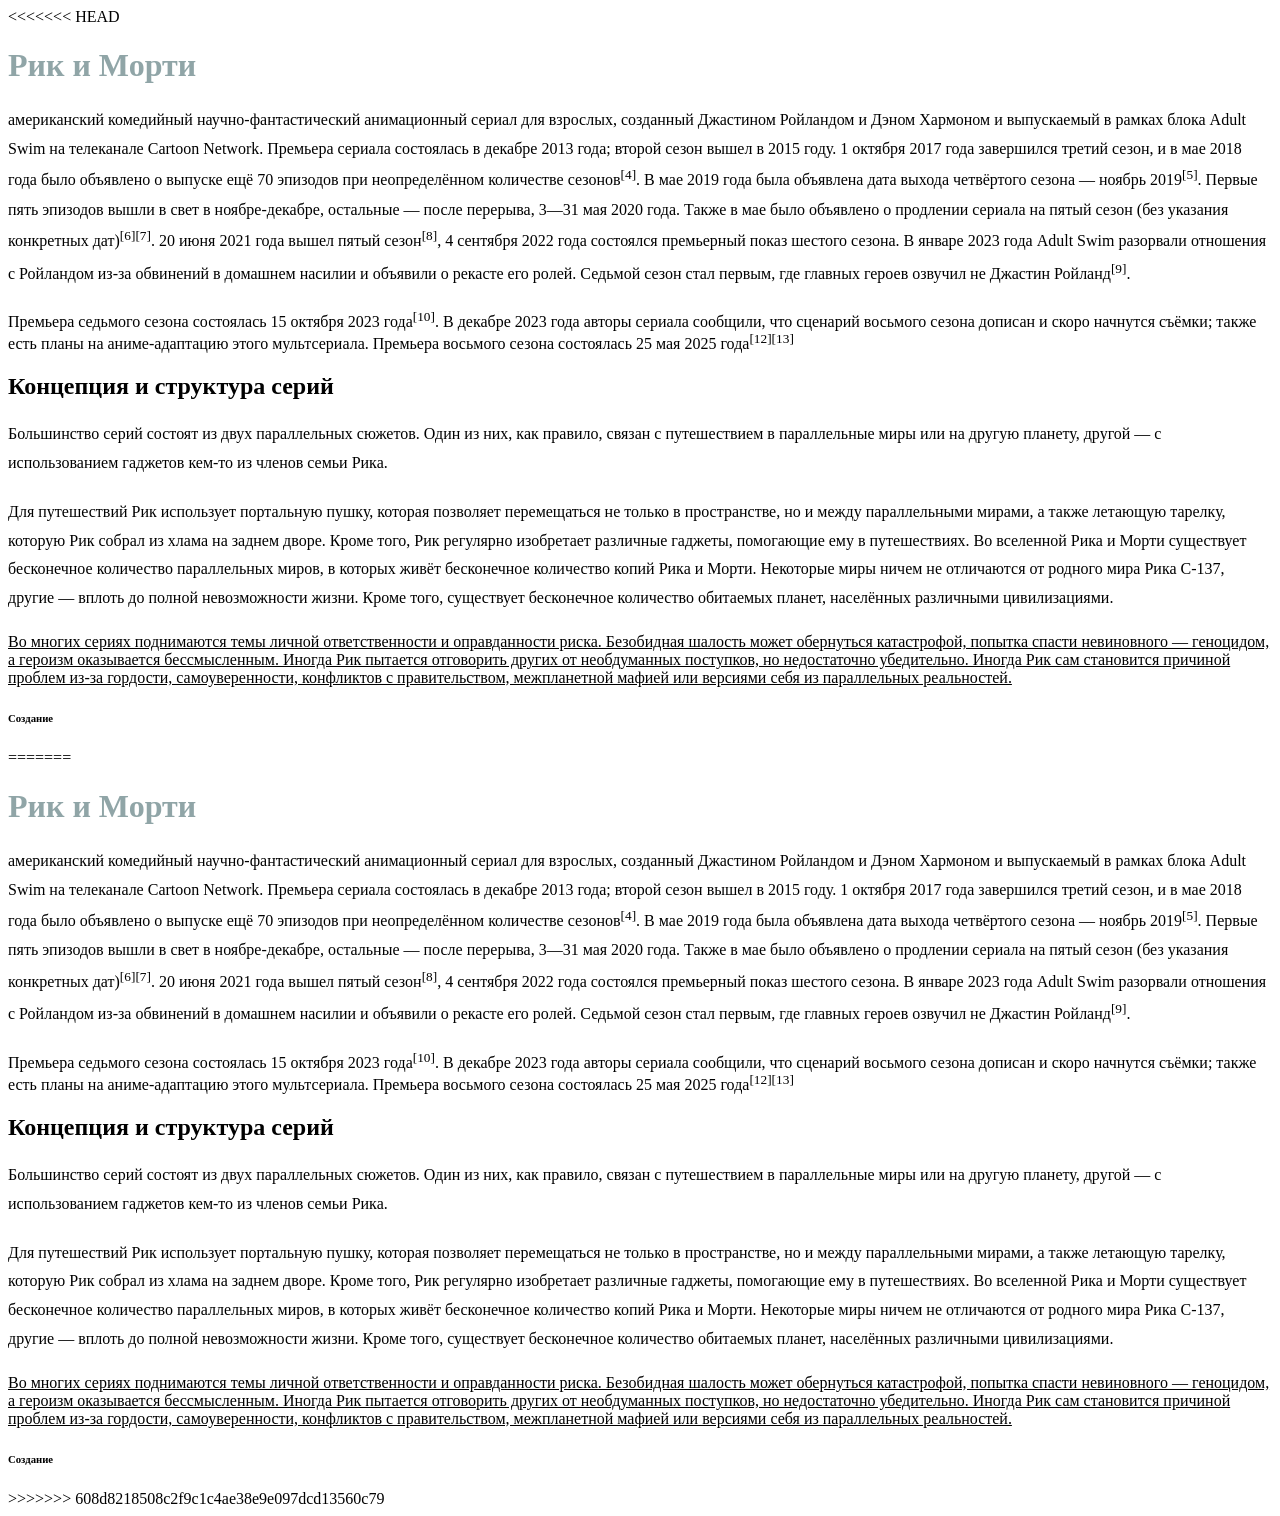
<file: 1.html>
<<<<<<< HEAD
<!DOCTYPE html>
<html lang="ru" dir="ltr">
    <head>
        <meta charset="utf-8">
        <title>Моя первая страница!</title>
        <link rel="stylesheet" href="2(ДЗ).css">
    </head>
    <body>
        <font face="Comic">
        <h1 style="color:rgba(27, 69, 75, 0.486);"> Рик и Морти</h1>
        <P>
        американский комедийный научно-фантастический анимационный сериал для взрослых, созданный Джастином Ройландом и Дэном Хармоном и выпускаемый в рамках блока Adult Swim на телеканале Cartoon Network. Премьера сериала состоялась в декабре 2013 года; второй сезон вышел в 2015 году. 1 октября 2017 года завершился третий сезон, и в мае 2018 года было объявлено о выпуске ещё 70 эпизодов при неопределённом количестве сезонов<SUP>[4]</SUP>. В мае 2019 года была объявлена дата выхода четвёртого сезона — ноябрь 2019<SUP>[5]</SUP>.
        Первые пять эпизодов вышли в свет в ноябре-декабре, остальные — после перерыва, 3—31 мая 2020 года. Также в мае было объявлено о продлении сериала на пятый сезон (без указания конкретных дат)<SUP>[6]</SUP><SUP>[7]</SUP>. 20 июня 2021 года вышел пятый сезон<SUP>[8]</SUP>, 4 сентября 2022 года состоялся премьерный показ шестого сезона. В январе 2023 года Adult Swim разорвали отношения с Ройландом из-за обвинений в домашнем насилии и объявили о рекасте его ролей. Седьмой сезон стал первым, где главных героев озвучил не Джастин Ройланд<SUP>[9]</SUP>.
        </P>
        Премьера седьмого сезона состоялась 15 октября 2023 года<SUP>[10]</SUP>. В декабре 2023 года авторы сериала сообщили, что сценарий восьмого сезона дописан и скоро начнутся съёмки;
        также есть планы на аниме-адаптацию этого мультсериала. Премьера восьмого сезона состоялась 25 мая 2025 года<SUP>[12]</SUP><SUP>[13]</SUP>
        <h2>Концепция и структура серий</h2>
        <P>Большинство серий состоят из двух параллельных сюжетов. Один из них, как правило, связан с путешествием в параллельные миры или на другую планету, другой — с использованием гаджетов кем-то из членов семьи Рика.</P>

        <P>Для путешествий Рик использует портальную пушку, которая позволяет перемещаться не только в пространстве, но и между параллельными мирами, а также летающую тарелку, которую Рик собрал из хлама на заднем дворе. Кроме того, Рик регулярно изобретает различные гаджеты, помогающие ему в путешествиях. Во вселенной Рика и Морти существует бесконечное количество параллельных миров, в которых живёт бесконечное количество копий Рика и Морти. Некоторые миры ничем не отличаются от родного мира Рика C-137, другие — вплоть до полной невозможности жизни. Кроме того, существует бесконечное количество обитаемых планет, населённых различными цивилизациями.</I></P>

        <u>Во многих сериях поднимаются темы личной ответственности и оправданности риска. Безобидная шалость может обернуться катастрофой, попытка спасти невиновного — геноцидом, а героизм оказывается бессмысленным. Иногда Рик пытается отговорить других от необдуманных поступков, но недостаточно убедительно. Иногда Рик сам становится причиной проблем из-за гордости, самоуверенности, конфликтов с правительством, межпланетной мафией или версиями себя из параллельных реальностей.</u>
        <h6>Создание</h6>
        </font>
    </body>
=======
<!DOCTYPE html>
<html lang="ru" dir="ltr">
    <head>
        <meta charset="utf-8">
        <title>Моя первая страница!</title>
        <link rel="stylesheet" href="2(ДЗ).css">
    </head>
    <body>
        <font face="Comic">
        <h1 style="color:rgba(27, 69, 75, 0.486);"> Рик и Морти</h1>
        <P>
        американский комедийный научно-фантастический анимационный сериал для взрослых, созданный Джастином Ройландом и Дэном Хармоном и выпускаемый в рамках блока Adult Swim на телеканале Cartoon Network. Премьера сериала состоялась в декабре 2013 года; второй сезон вышел в 2015 году. 1 октября 2017 года завершился третий сезон, и в мае 2018 года было объявлено о выпуске ещё 70 эпизодов при неопределённом количестве сезонов<SUP>[4]</SUP>. В мае 2019 года была объявлена дата выхода четвёртого сезона — ноябрь 2019<SUP>[5]</SUP>.
        Первые пять эпизодов вышли в свет в ноябре-декабре, остальные — после перерыва, 3—31 мая 2020 года. Также в мае было объявлено о продлении сериала на пятый сезон (без указания конкретных дат)<SUP>[6]</SUP><SUP>[7]</SUP>. 20 июня 2021 года вышел пятый сезон<SUP>[8]</SUP>, 4 сентября 2022 года состоялся премьерный показ шестого сезона. В январе 2023 года Adult Swim разорвали отношения с Ройландом из-за обвинений в домашнем насилии и объявили о рекасте его ролей. Седьмой сезон стал первым, где главных героев озвучил не Джастин Ройланд<SUP>[9]</SUP>.
        </P>
        Премьера седьмого сезона состоялась 15 октября 2023 года<SUP>[10]</SUP>. В декабре 2023 года авторы сериала сообщили, что сценарий восьмого сезона дописан и скоро начнутся съёмки;
        также есть планы на аниме-адаптацию этого мультсериала. Премьера восьмого сезона состоялась 25 мая 2025 года<SUP>[12]</SUP><SUP>[13]</SUP>
        <h2>Концепция и структура серий</h2>
        <P>Большинство серий состоят из двух параллельных сюжетов. Один из них, как правило, связан с путешествием в параллельные миры или на другую планету, другой — с использованием гаджетов кем-то из членов семьи Рика.</P>

        <P>Для путешествий Рик использует портальную пушку, которая позволяет перемещаться не только в пространстве, но и между параллельными мирами, а также летающую тарелку, которую Рик собрал из хлама на заднем дворе. Кроме того, Рик регулярно изобретает различные гаджеты, помогающие ему в путешествиях. Во вселенной Рика и Морти существует бесконечное количество параллельных миров, в которых живёт бесконечное количество копий Рика и Морти. Некоторые миры ничем не отличаются от родного мира Рика C-137, другие — вплоть до полной невозможности жизни. Кроме того, существует бесконечное количество обитаемых планет, населённых различными цивилизациями.</I></P>

        <u>Во многих сериях поднимаются темы личной ответственности и оправданности риска. Безобидная шалость может обернуться катастрофой, попытка спасти невиновного — геноцидом, а героизм оказывается бессмысленным. Иногда Рик пытается отговорить других от необдуманных поступков, но недостаточно убедительно. Иногда Рик сам становится причиной проблем из-за гордости, самоуверенности, конфликтов с правительством, межпланетной мафией или версиями себя из параллельных реальностей.</u>
        <h6>Создание</h6>
        </font>
    </body>
>>>>>>> 608d8218508c2f9c1c4ae38e9e097dcd13560c79
</html>
</file>
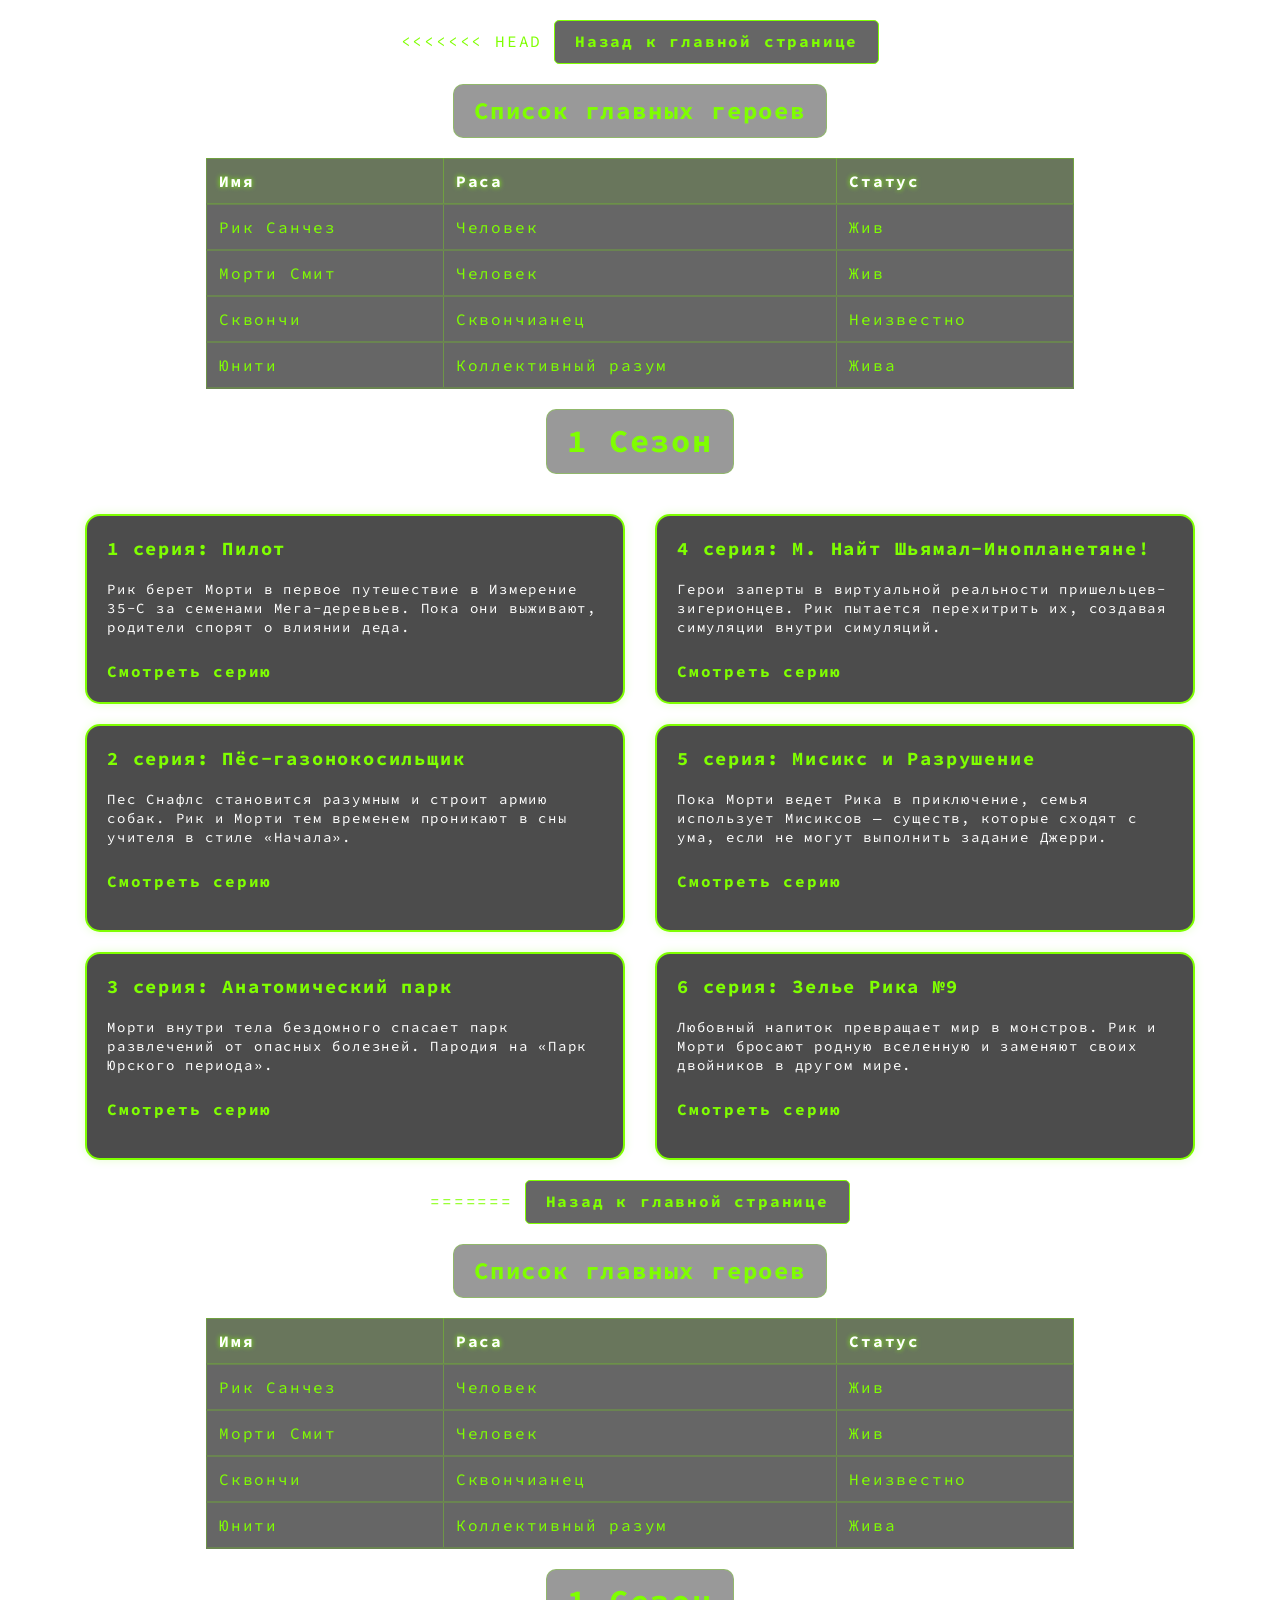
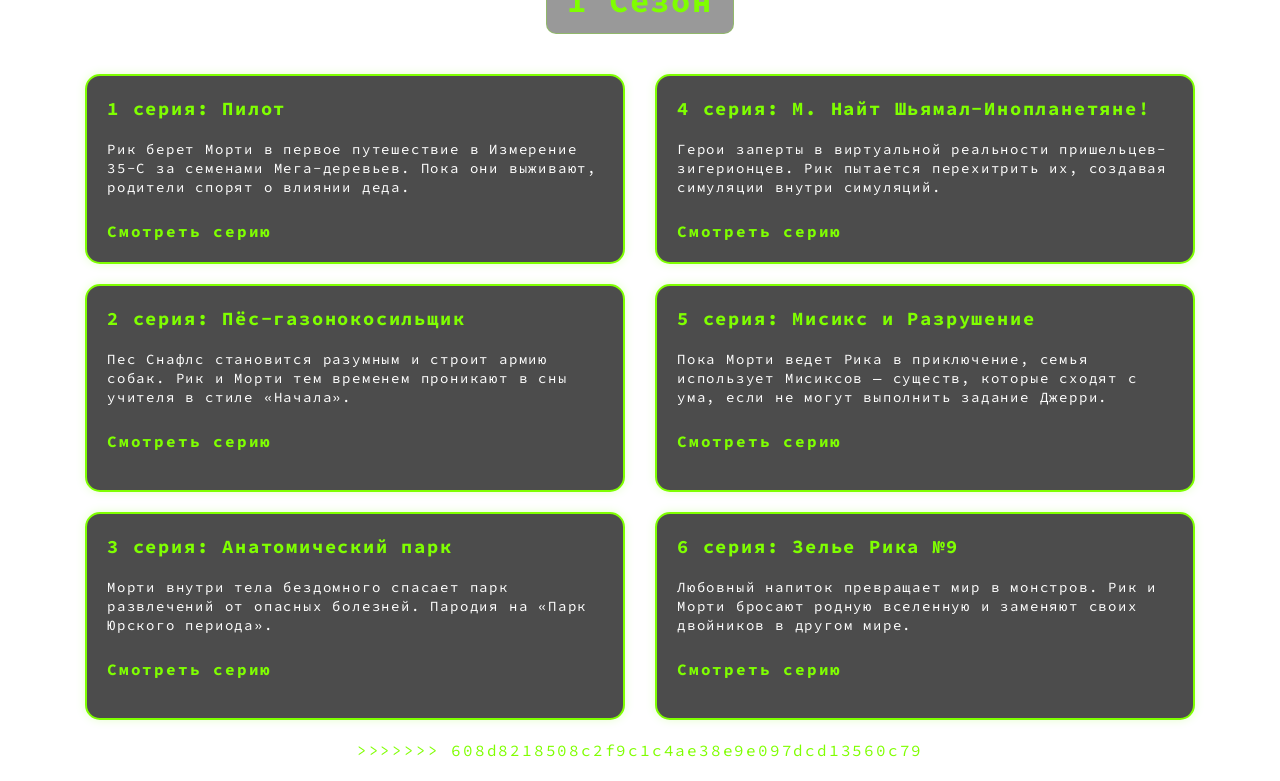
<file: 4.html>
<<<<<<< HEAD
<!DOCTYPE html>
<html lang="ru">
<head>
    <meta charset="UTF-8">
    <meta name="viewport" content="width=device-width, initial-scale=1.0">
    <link rel="stylesheet" href="4.css">
    <title>1 Сезон — Рик и Морти</title>
    <style>
        @import url('https://fonts.googleapis.com/css2?family=Source+Code+Pro:ital,wght@0,200..900;1,200..900&display=swap');

        html {
            scroll-behavior: smooth;
        }

        body {
            font-family: "Source Code Pro", monospace;
            background-image: url(https://i.pinimg.com/1200x/71/c0/f4/71c0f492f97c86f23b1bd9c450179d8e.jpg);
            background-attachment: fixed;
            background-size: cover;
            background-repeat: no-repeat;
            background-position: center;
            margin: 0;
            padding: 20px;
            color: chartreuse;
        }

        h1, h2 {
            display: block;
            width: fit-content;
            margin: 20px auto;
            background: rgba(0, 0, 0, 0.4);
            backdrop-filter: blur(10px);
            border: 1px solid rgba(127, 255, 0, 0.3);
            padding: 10px 20px;
            border-radius: 10px;
        }

        .season-page {
            text-align: center;
        }

        .nav-container {
            margin: 20px 0;
        }

        .back-link {
            display: inline-block;
            color: chartreuse;
            text-decoration: none;
            padding: 10px 20px;
            border: 1px solid chartreuse;
            background: rgba(0, 0, 0, 0.6);
            backdrop-filter: blur(10px);
            border-radius: 5px;
        }

        .episodes-wrapper {
            display: flex;
            justify-content: center;
            gap: 30px;
            padding: 20px;
            flex-wrap: wrap;
        }

        .episode-column {
            display: flex;
            flex-direction: column;
            gap: 20px;
            width: 45%;
            min-width: 320px;
        }

        .episode-box {
            background: rgba(0, 0, 0, 0.7);
            backdrop-filter: blur(10px);
            border: 2px solid chartreuse;
            border-radius: 15px;
            padding: 20px;
            text-align: left;
            box-shadow: 0 0 10px rgba(127, 255, 0, 0.2);
        }

        .episode-box h3 {
            color: chartreuse;
            margin-top: 0;
        }

        .episode-box p {
            color: #fff;
            font-size: 14px;
            background: none;
            border: none;
            backdrop-filter: none;
            padding: 0;
        }

        .watch-link {
            display: inline-block;
            margin-top: 10px;
            color: chartreuse;
            font-weight: bold;
            text-decoration: none;
        }

        a:hover {
            text-shadow: 0 0 8px chartreuse;
        }

        a {
        color: chartreuse;
        text-decoration: none;
        font-weight: bold;
        }
    </style>
</head>
<body class="season-page">

    <div class="back-link">
        <a href="index.html">Назад к главной странице</a>
    </div> 

    <div class="R1">
        <h2>Список главных героев</h2>
        <table border="1" style="width:70%; border-collapse: collapse; color: chartreuse; border-color: rgba(127, 255, 0, 0.3);
        margin: 0 auto;">
            <thead>
                <tr style="background: rgba(127, 255, 0, 0.1);">
                    <th>Имя</th>
                    <th>Раса</th>
                    <th>Статус</th>
                </tr>
            </thead>
            <tbody>
                <tr>
                    <td>Рик Санчез</td>
                    <td>Человек</td>
                    <td>Жив</td>
                </tr>
                <tr>
                    <td>Морти Смит</td>
                    <td>Человек</td>
                    <td>Жив</td>
                </tr>
                <tr>
                    <td>Сквончи</td>
                    <td>Сквончианец</td>
                    <td>Неизвестно</td>
                </tr>
                <tr>
                    <td>Юнити</td>
                    <td>Коллективный разум</td>
                    <td>Жива</td>
                </tr>
            </tbody>
        </table>
    </div>
    <h1 class="main-title">1 Сезон</h1>

    <div class="episodes-wrapper">
        <div class="episode-column">
            <div class="episode-box">
                <h3>1 серия: Пилот</h3>
                <p>Рик берет Морти в первое путешествие в Измерение 35-C за семенами Мега-деревьев. Пока они выживают, родители спорят о влиянии деда.</p>
                <a href="https://adultswim.ru/rick-and-morty/season-1/episode-1" target="_blank" class="watch-link">Смотреть серию</a>
            </div>

            <div class="episode-box" id="A1">
                <h3>2 серия: Пёс-газонокосильщик</h3>
                <p>Пес Снафлс становится разумным и строит армию собак. Рик и Морти тем временем проникают в сны учителя в стиле «Начала».</p>
                <a href="https://adultswim.ru/rick-and-morty/season-1/episode-2" target="_blank" class="watch-link">Смотреть серию</a>
            </div>

            <div class="episode-box" id="A2">
                <h3>3 серия: Анатомический парк</h3>
                <p>Морти внутри тела бездомного спасает парк развлечений от опасных болезней. Пародия на «Парк Юрского периода».</p>
                <a href="https://adultswim.ru/rick-and-morty/season-1/episode-3" target="_blank" class="watch-link">Смотреть серию</a>
            </div>
        </div>

        <div class="episode-column">
            <div class="episode-box">
                <h3>4 серия: М. Найт Шьямал-Инопланетяне!</h3>
                <p>Герои заперты в виртуальной реальности пришельцев-зигерионцев. Рик пытается перехитрить их, создавая симуляции внутри симуляций.</p>
                <a href="https://adultswim.ru/rick-and-morty/season-1/episode-4" target="_blank" class="watch-link">Смотреть серию</a>
            </div>

            <div class="episode-box" id="B1">
                <h3>5 серия: Мисикс и Разрушение</h3>
                <p>Пока Морти ведет Рика в приключение, семья использует Мисиксов — существ, которые сходят с ума, если не могут выполнить задание Джерри.</p>
                <a href="https://adultswim.ru/rick-and-morty/season-1/episode-5" target="_blank" class="watch-link">Смотреть серию</a>
            </div>

            <div class="episode-box" id="B2">
                <h3>6 серия: Зелье Рика №9</h3>
                <p>Любовный напиток превращает мир в монстров. Рик и Морти бросают родную вселенную и заменяют своих двойников в другом мире.</p>
                <a href="https://adultswim.ru/rick-and-morty/season-1/episode-6" target="_blank" class="watch-link">Смотреть серию</a>
            </div>
        </div>
    </div>

</body>
</html>
=======
<!DOCTYPE html>
<html lang="ru">
<head>
    <meta charset="UTF-8">
    <meta name="viewport" content="width=device-width, initial-scale=1.0">
    <link rel="stylesheet" href="4.css">
    <title>1 Сезон — Рик и Морти</title>
    <style>
        @import url('https://fonts.googleapis.com/css2?family=Source+Code+Pro:ital,wght@0,200..900;1,200..900&display=swap');

        html {
            scroll-behavior: smooth;
        }

        body {
            font-family: "Source Code Pro", monospace;
            background-image: url(https://i.pinimg.com/1200x/71/c0/f4/71c0f492f97c86f23b1bd9c450179d8e.jpg);
            background-attachment: fixed;
            background-size: cover;
            background-repeat: no-repeat;
            background-position: center;
            margin: 0;
            padding: 20px;
            color: chartreuse;
        }

        h1, h2 {
            display: block;
            width: fit-content;
            margin: 20px auto;
            background: rgba(0, 0, 0, 0.4);
            backdrop-filter: blur(10px);
            border: 1px solid rgba(127, 255, 0, 0.3);
            padding: 10px 20px;
            border-radius: 10px;
        }

        .season-page {
            text-align: center;
        }

        .nav-container {
            margin: 20px 0;
        }

        .back-link {
            display: inline-block;
            color: chartreuse;
            text-decoration: none;
            padding: 10px 20px;
            border: 1px solid chartreuse;
            background: rgba(0, 0, 0, 0.6);
            backdrop-filter: blur(10px);
            border-radius: 5px;
        }

        .episodes-wrapper {
            display: flex;
            justify-content: center;
            gap: 30px;
            padding: 20px;
            flex-wrap: wrap;
        }

        .episode-column {
            display: flex;
            flex-direction: column;
            gap: 20px;
            width: 45%;
            min-width: 320px;
        }

        .episode-box {
            background: rgba(0, 0, 0, 0.7);
            backdrop-filter: blur(10px);
            border: 2px solid chartreuse;
            border-radius: 15px;
            padding: 20px;
            text-align: left;
            box-shadow: 0 0 10px rgba(127, 255, 0, 0.2);
        }

        .episode-box h3 {
            color: chartreuse;
            margin-top: 0;
        }

        .episode-box p {
            color: #fff;
            font-size: 14px;
            background: none;
            border: none;
            backdrop-filter: none;
            padding: 0;
        }

        .watch-link {
            display: inline-block;
            margin-top: 10px;
            color: chartreuse;
            font-weight: bold;
            text-decoration: none;
        }

        a:hover {
            text-shadow: 0 0 8px chartreuse;
        }

        a {
        color: chartreuse;
        text-decoration: none;
        font-weight: bold;
        }
    </style>
</head>
<body class="season-page">

    <div class="back-link">
        <a href="index.html">Назад к главной странице</a>
    </div> 

    <div class="R1">
        <h2>Список главных героев</h2>
        <table border="1" style="width:70%; border-collapse: collapse; color: chartreuse; border-color: rgba(127, 255, 0, 0.3);
        margin: 0 auto;">
            <thead>
                <tr style="background: rgba(127, 255, 0, 0.1);">
                    <th>Имя</th>
                    <th>Раса</th>
                    <th>Статус</th>
                </tr>
            </thead>
            <tbody>
                <tr>
                    <td>Рик Санчез</td>
                    <td>Человек</td>
                    <td>Жив</td>
                </tr>
                <tr>
                    <td>Морти Смит</td>
                    <td>Человек</td>
                    <td>Жив</td>
                </tr>
                <tr>
                    <td>Сквончи</td>
                    <td>Сквончианец</td>
                    <td>Неизвестно</td>
                </tr>
                <tr>
                    <td>Юнити</td>
                    <td>Коллективный разум</td>
                    <td>Жива</td>
                </tr>
            </tbody>
        </table>
    </div>
    <h1 class="main-title">1 Сезон</h1>

    <div class="episodes-wrapper">
        <div class="episode-column">
            <div class="episode-box">
                <h3>1 серия: Пилот</h3>
                <p>Рик берет Морти в первое путешествие в Измерение 35-C за семенами Мега-деревьев. Пока они выживают, родители спорят о влиянии деда.</p>
                <a href="https://adultswim.ru/rick-and-morty/season-1/episode-1" target="_blank" class="watch-link">Смотреть серию</a>
            </div>

            <div class="episode-box" id="A1">
                <h3>2 серия: Пёс-газонокосильщик</h3>
                <p>Пес Снафлс становится разумным и строит армию собак. Рик и Морти тем временем проникают в сны учителя в стиле «Начала».</p>
                <a href="https://adultswim.ru/rick-and-morty/season-1/episode-2" target="_blank" class="watch-link">Смотреть серию</a>
            </div>

            <div class="episode-box" id="A2">
                <h3>3 серия: Анатомический парк</h3>
                <p>Морти внутри тела бездомного спасает парк развлечений от опасных болезней. Пародия на «Парк Юрского периода».</p>
                <a href="https://adultswim.ru/rick-and-morty/season-1/episode-3" target="_blank" class="watch-link">Смотреть серию</a>
            </div>
        </div>

        <div class="episode-column">
            <div class="episode-box">
                <h3>4 серия: М. Найт Шьямал-Инопланетяне!</h3>
                <p>Герои заперты в виртуальной реальности пришельцев-зигерионцев. Рик пытается перехитрить их, создавая симуляции внутри симуляций.</p>
                <a href="https://adultswim.ru/rick-and-morty/season-1/episode-4" target="_blank" class="watch-link">Смотреть серию</a>
            </div>

            <div class="episode-box" id="B1">
                <h3>5 серия: Мисикс и Разрушение</h3>
                <p>Пока Морти ведет Рика в приключение, семья использует Мисиксов — существ, которые сходят с ума, если не могут выполнить задание Джерри.</p>
                <a href="https://adultswim.ru/rick-and-morty/season-1/episode-5" target="_blank" class="watch-link">Смотреть серию</a>
            </div>

            <div class="episode-box" id="B2">
                <h3>6 серия: Зелье Рика №9</h3>
                <p>Любовный напиток превращает мир в монстров. Рик и Морти бросают родную вселенную и заменяют своих двойников в другом мире.</p>
                <a href="https://adultswim.ru/rick-and-morty/season-1/episode-6" target="_blank" class="watch-link">Смотреть серию</a>
            </div>
        </div>
    </div>

</body>
</html>
>>>>>>> 608d8218508c2f9c1c4ae38e9e097dcd13560c79
</file>
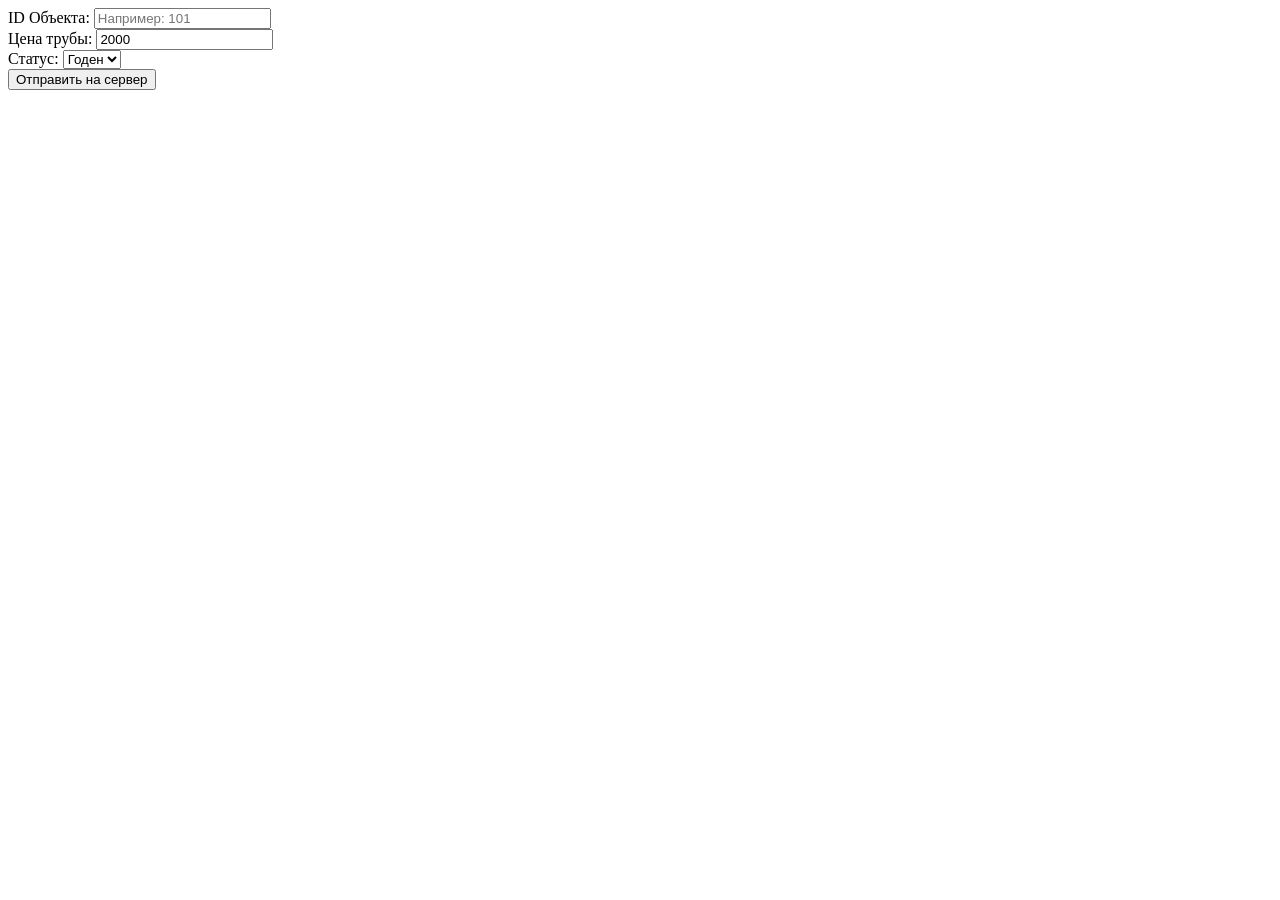
<file: Form.html>
<!DOCTYPE html>
<html lang="en">
<head>
    <meta charset="UTF-8">
    <meta name="viewport" content="width=device-width, initial-scale=1.0">
    <title>Form</title>
</head>
<body>
    <form action="https://phone-shop.contrainer.ru/test-form" method="get" class="modern-form">
    
    <label for="object-id">ID Объекта:</label>
    <input type="text" id="object-id" name="item_name" placeholder="Например: 101" required>
    <br>

    <label for="object-class">Цена трубы:</label>
    <input type="number" name="item_price" placeholder="Например: 1000" value="2000" required>
    <br>
    <label for="status">Статус:</label>
    <select name="status">
        <option value="ok">Годен</option>
        <option value="error">Брак</option>
    </select>
    <br>
    <button type="submit">Отправить на сервер</button>
</form>
</body>
</html>
</file>
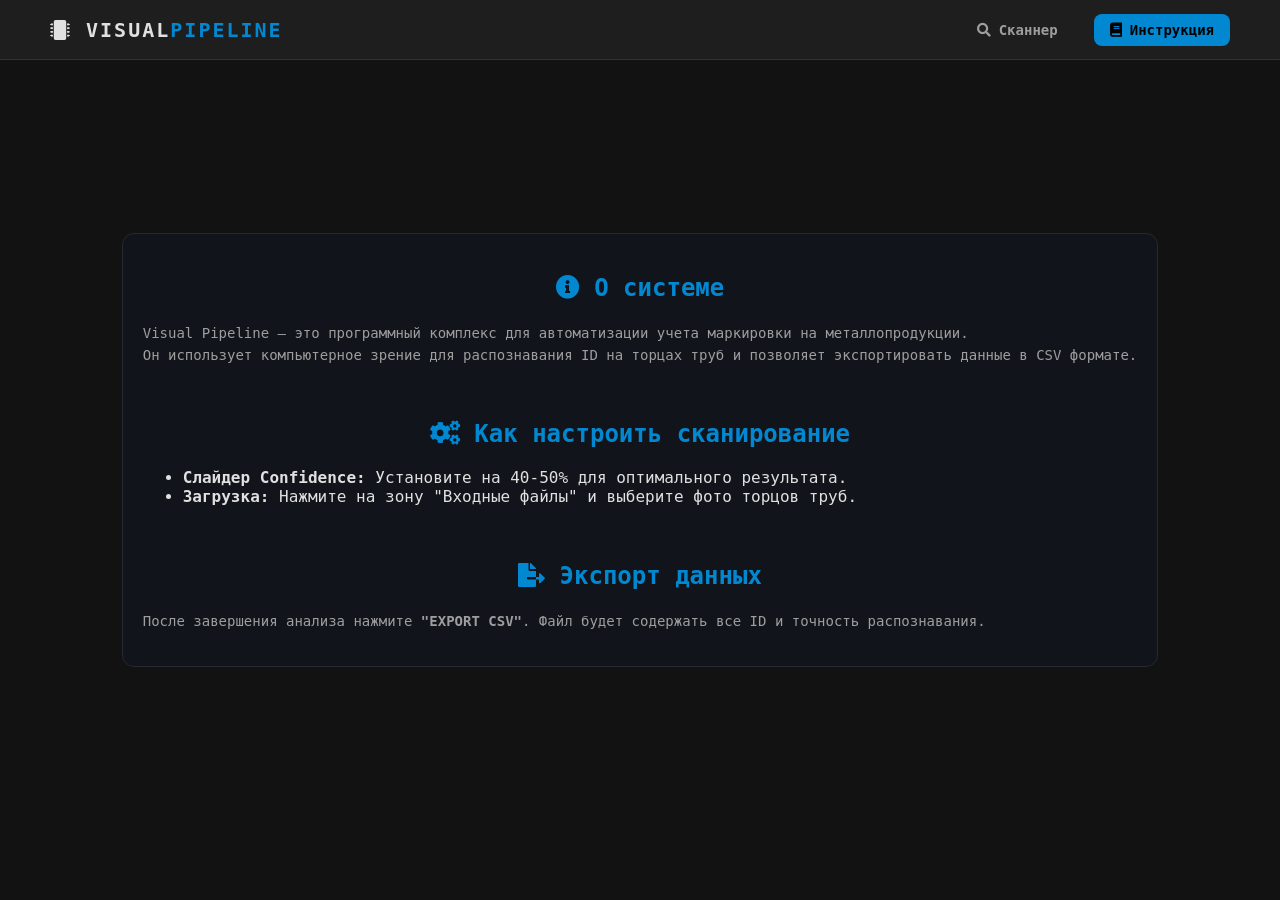
<file: Manual.html>
<!DOCTYPE html>
<html lang="ru">
<head>
    <meta charset="UTF-8">
    <meta name="viewport" content="width=device-width, initial-scale=1.0">
    <link rel="stylesheet" href="Grid.css">
    <link rel="stylesheet" href="https://cdnjs.cloudflare.com/ajax/libs/font-awesome/5.15.4/css/all.min.css">
    <title>Manual</title>
</head>
<body>
    <header class="main-header">
    <div class="logo">
        <i class="fas fa-microchip"></i> VISUAL<span>PIPELINE</span>
    </div>
    <nav class="nav-links">
        <a href="index.html" class="nav-item" target="_parent">
            <i class="fas fa-search"></i> Сканнер
        </a>
        <a href="Manual.html" class="nav-item active" target="_parent">
            <i class="fas fa-book"></i> Инструкция
        </a>
    </nav>
    </header>
    <main class="manual-container">
    <section class="manual-card">
        <h2><i class="fas fa-info-circle"></i> О системе</h2>
        <p>Visual Pipeline — это программный комплекс для автоматизации учета маркировки на металлопродукции.<br>Он использует компьютерное зрение для распознавания ID на торцах труб и позволяет экспортировать данные в CSV формате.
        </p>
    </section>

    <section class="manual-card">
        <h2><i class="fas fa-cogs"></i> Как настроить сканирование</h2>
        <ul>
            <li><b>Слайдер Confidence:</b> Установите на 40-50% для оптимального результата.</li>
            <li><b>Загрузка:</b> Нажмите на зону "Входные файлы" и выберите фото торцов труб.</li>
        </ul>
    </section>

    <section class="manual-card">
        <h2><i class="fas fa-file-export"></i> Экспорт данных</h2>
        <p>После завершения анализа нажмите <b>"EXPORT CSV"</b>. Файл будет содержать все ID и точность распознавания.</p>
    </section>
</main>
</body>
</html>
</file>
<file: 2(ДЗ).css>
<<<<<<< HEAD
/* Стили для всей страницы */
body {
    font-family: "Comic Sans MS";
    margin: 10px;
    background-image: url("i (3).webp");
    background-repeat: no-repeat;
    background-position: center;
    background-attachment: fixed;
    background-size: cover;
    color: rgb(30, 252, 30) !important;
    text-shadow: 1px 1px 2px #000;
     text-align: left;
}

/* Красивый заголовок */
h1 {
    color: #41c90f;
    /* Кислотный цвет портала */
    text-align: left;
}

/* Стили для параграфов */
p {
    line-height: 1.8;
    /* Чтобы текст не слипался */
    margin-bottom: 20px;
}

.photo1 {
    width: 300px;
    display: flexbox;
    margin: 20px auto;
    border-radius: 15px;
    border: #8ff51a 3px solid;
    position: relative;
=======
/* Стили для всей страницы */
body {
    font-family: "Comic Sans MS";
    margin: 10px;
    background-image: url("i (3).webp");
    background-repeat: no-repeat;
    background-position: center;
    background-attachment: fixed;
    background-size: cover;
    color: rgb(30, 252, 30) !important;
    text-shadow: 1px 1px 2px #000;
     text-align: left;
}

/* Красивый заголовок */
h1 {
    color: #41c90f;
    /* Кислотный цвет портала */
    text-align: left;
}

/* Стили для параграфов */
p {
    line-height: 1.8;
    /* Чтобы текст не слипался */
    margin-bottom: 20px;
}

.photo1 {
    width: 300px;
    display: flexbox;
    margin: 20px auto;
    border-radius: 15px;
    border: #8ff51a 3px solid;
    position: relative;
>>>>>>> 608d8218508c2f9c1c4ae38e9e097dcd13560c79
}
</file>
<file: 4.css>
<<<<<<< HEAD
@import url('https://fonts.googleapis.com/css2?family=Source+Code+Pro:ital,wght@0,200..900;1,200..900&display=swap');

html {
    scroll-behavior: smooth;
}

body {
    font-family: "Source Code Pro", monospace;
    background-image: url(https://i.pinimg.com/1200x/71/c0/f4/71c0f492f97c86f23b1bd9c450179d8e.jpg);
    background-attachment: fixed;
    background-size: cover;
    background-repeat: no-repeat;
    background-position: center;
    margin: 0;
    padding: 20px;
    color: chartreuse;
    line-height: 1.35;
    letter-spacing: 1.8px;
}

h1, h2 {
    display: block;
    width: fit-content;
    margin: 20px auto;
    background: rgba(0, 0, 0, 0.4);
    backdrop-filter: blur(10px);
    border: 1px solid rgba(127, 255, 0, 0.3);
    padding: 10px 20px;
    border-radius: 10px;
}

.season-page {
    text-align: center;
}

.nav-container {
    margin: 20px 0;
}

a {
    color: chartreuse;
    text-decoration: none;
    font-weight: bold;
}
.back-link {
    display: inline-block;
    color: chartreuse;
    text-decoration: none;
    padding: 10px 20px;
    border: 1px solid chartreuse;
    background: rgba(0, 0, 0, 0.6);
    backdrop-filter: blur(10px);
    border-radius: 5px;
}

.episodes-wrapper {
    display: flex;
    justify-content: center;
    gap: 30px;
    padding: 20px;
    flex-wrap: wrap;
}

.episode-column {
    display: flex;
    flex-direction: column;
    gap: 20px;
    width: 45%;
    min-width: 320px;
}

.episode-box {
    background: rgba(0, 0, 0, 0.7);
    backdrop-filter: blur(10px);
    border: 2px solid chartreuse;
    border-radius: 15px;
    padding: 20px;
    text-align: left;
    box-shadow: 0 0 10px rgba(127, 255, 0, 0.2);
}

.episode-box h3 {
    color: chartreuse;
    margin-top: 0;
}

.episode-box p {
    color: #fff;
    font-size: 14px;
    background: none;
    border: none;
    backdrop-filter: none;
    padding: 0;
}

.watch-link {
    display: inline-block;
    margin-top: 10px;
    color: chartreuse;
    font-weight: bold;
    text-decoration: none;
}

a:hover {
    text-shadow: 0 0 8px chartreuse;
}

#A1, #A2 {
    padding-bottom: 37.5px;
}
#B1, #B2 {
    display: block;
    padding-bottom: 37.5px;
}
table {
    margin-top: 20px;
    font-family: "Source Code Pro", monospace;
    background-color: rgba(0, 0, 0, 0.6);
    backdrop-filter: blur(10px);
}

th, td {
    padding: 12px;
    text-align: left;
    border-bottom: 2px solid rgba(127, 255, 0, 0.2);
}

th {
    color: white;
    text-shadow: 0 0 5px chartreuse;
}

tr:hover {
    background: rgba(127, 255, 0, 0.05); /* Легкий эффект при наведении на строку */
}
=======
@import url('https://fonts.googleapis.com/css2?family=Source+Code+Pro:ital,wght@0,200..900;1,200..900&display=swap');

html {
    scroll-behavior: smooth;
}

body {
    font-family: "Source Code Pro", monospace;
    background-image: url(https://i.pinimg.com/1200x/71/c0/f4/71c0f492f97c86f23b1bd9c450179d8e.jpg);
    background-attachment: fixed;
    background-size: cover;
    background-repeat: no-repeat;
    background-position: center;
    margin: 0;
    padding: 20px;
    color: chartreuse;
    line-height: 1.35;
    letter-spacing: 1.8px;
}

h1, h2 {
    display: block;
    width: fit-content;
    margin: 20px auto;
    background: rgba(0, 0, 0, 0.4);
    backdrop-filter: blur(10px);
    border: 1px solid rgba(127, 255, 0, 0.3);
    padding: 10px 20px;
    border-radius: 10px;
}

.season-page {
    text-align: center;
}

.nav-container {
    margin: 20px 0;
}

a {
    color: chartreuse;
    text-decoration: none;
    font-weight: bold;
}
.back-link {
    display: inline-block;
    color: chartreuse;
    text-decoration: none;
    padding: 10px 20px;
    border: 1px solid chartreuse;
    background: rgba(0, 0, 0, 0.6);
    backdrop-filter: blur(10px);
    border-radius: 5px;
}

.episodes-wrapper {
    display: flex;
    justify-content: center;
    gap: 30px;
    padding: 20px;
    flex-wrap: wrap;
}

.episode-column {
    display: flex;
    flex-direction: column;
    gap: 20px;
    width: 45%;
    min-width: 320px;
}

.episode-box {
    background: rgba(0, 0, 0, 0.7);
    backdrop-filter: blur(10px);
    border: 2px solid chartreuse;
    border-radius: 15px;
    padding: 20px;
    text-align: left;
    box-shadow: 0 0 10px rgba(127, 255, 0, 0.2);
}

.episode-box h3 {
    color: chartreuse;
    margin-top: 0;
}

.episode-box p {
    color: #fff;
    font-size: 14px;
    background: none;
    border: none;
    backdrop-filter: none;
    padding: 0;
}

.watch-link {
    display: inline-block;
    margin-top: 10px;
    color: chartreuse;
    font-weight: bold;
    text-decoration: none;
}

a:hover {
    text-shadow: 0 0 8px chartreuse;
}

#A1, #A2 {
    padding-bottom: 37.5px;
}
#B1, #B2 {
    display: block;
    padding-bottom: 37.5px;
}
table {
    margin-top: 20px;
    font-family: "Source Code Pro", monospace;
    background-color: rgba(0, 0, 0, 0.6);
    backdrop-filter: blur(10px);
}

th, td {
    padding: 12px;
    text-align: left;
    border-bottom: 2px solid rgba(127, 255, 0, 0.2);
}

th {
    color: white;
    text-shadow: 0 0 5px chartreuse;
}

tr:hover {
    background: rgba(127, 255, 0, 0.05); /* Легкий эффект при наведении на строку */
}
>>>>>>> 608d8218508c2f9c1c4ae38e9e097dcd13560c79
</file>
<file: Grid.css>
:root {
    --bg-light: #2E2A5E;
    --text-dim: #94A3B8;
    --bg-main: #121212;
    --bg-surface: #1E1E1E;
    --text-primary: #E0E0E0;
    --text-secondary: #9E9E9E;
    --accent: #0288D1;
    --accent-hover: #03A9F4;
    --border-color: #333333;
}

body {
    margin: 0;
    display: flex;
    justify-content: center;
    align-items: center;
    min-height: 100vh;
    font-family: "Source Code Pro", monospace;
    background-color: var(--bg-main);
    color: var(--text-primary);
}

.Container {
    width: 98%;
    max-width: 1600px;
    display: grid;
    grid-template-columns: 300px 1fr 300px;
    gap: 20px;
    height: 90vh;
}

.Options,
.vision-workspace,
.Datasets {
    border-radius: 15px;
    padding: 20px;
    box-shadow: 0 4px 15px rgba(0, 0, 0, 0.3);
    border: none;
}

.vision-workspace {
    background-color: #161B22;
}

.Options,
.Datasets {
    background-color: #2E2A5E;
}

.control-section {
    margin-bottom: 35px;
}

.label-text {
    font-size: 11px;
    color: var(--text-dim);
    letter-spacing: 1.5px;
    margin-bottom: 12px;
    font-weight: bold;
}

.upload-zone {
    border: 2px dashed #4A479A;
    border-radius: 15px;
    padding: 30px 10px;
    text-align: center;
    display: flex;
    flex-direction: column;
    align-items: center;
    gap: 10px;
    cursor: pointer;
    transition: 0.3s;
}

.upload-zone:hover {
    border-color: var(--accent);
    background: rgba(0, 229, 255, 0.05);
}

.upload-zone i {
    font-size: 30px;
    color: var(--accent);
    margin-bottom: 5px;
}

.upload-zone span {
    font-size: 14px;
    font-weight: bold;
}

.upload-zone small {
    font-size: 10px;
    color: var(--text-dim);
}

.parameter-item {
    margin-bottom: 15px;
}

.param-info {
    display: flex;
    justify-content: space-between;
    font-size: 13px;
    margin-bottom: 5px;
}

.value {
    color: var(--accent);
    font-family: 'Roboto Mono', monospace;
}

.modern-slider {
    width: 100%;
    cursor: pointer;
    accent-color: var(--accent);
}

.run-btn {
    width: 100%;
    background: var(--accent);
    color: #000;
    border: none;
    padding: 15px;
    border-radius: 15px;
    font-weight: 800;
    letter-spacing: 2px;
    cursor: pointer;
    transition: 0.4s;
    box-shadow: 0 0 15px rgba(0, 229, 255, 0.3);
}

.run-btn:hover {
    box-shadow: 0px 20px 40px rgba(0, 229, 255, 0.6);
    transform: translateY(-5px);
}

.modal-overlay {
    position: fixed;
    top: 0;
    left: 0;
    width: 100%;
    height: 100%;
    background: rgba(0, 0, 0, 0.7);
    backdrop-filter: blur(8px);
    display: flex;
    justify-content: center;
    align-items: center;
    z-index: 1000;
    opacity: 0;
    pointer-events: none;
    visibility: hidden;
    transition: all 0.3s ease;
    transform: scale(0.7);
}

.modal-overlay.active {
    opacity: 1;
    pointer-events: auto;
    visibility: visible;
    transform: scale(1);
}

.modal-card {
    background: #161B22;
    width: 400px;
    padding: 25px;
    border-radius: 15px;
    border: 1px solid #30363d;
    box-shadow: 0 20px 50px rgba(0, 0, 0, 0.5);
}

.modal-header {
    display: flex;
    justify-content: space-between;
    align-items: center;
    margin-bottom: 20px;
}

.close-modal {
    background: none;
    border: none;
    color: white;
    font-size: 24px;
    cursor: pointer;
}

.file-dummy {
    border: 1px solid #333;
    padding: 40px;
    border-radius: 10px;
    margin-bottom: 20px;
    background: #0d1117;
    color: var(--text-dim);
}

h3,
.label-text {
    text-align: center;
}

#IOU-label {
    margin-right: 10px;
}

#Confidence-label {
    margin-right: 30px;
}

.vision-workspace {
    display: flex;
    flex-direction: column;
    gap: 20px;
    padding: 20px;
    background: #11141A;
    border-radius: 12px;
    border: 1px solid #232833;
}

.workspace-header {
    display: flex;
    justify-content: space-between;
    align-items: center;
    border-bottom: 1px solid #232833;
    padding-bottom: 15px;
}

.folder-btn {
    background: transparent;
    border: 1px solid var(--text-dim);
    color: var(--text-dim);
    padding: 8px 15px;
    border-radius: 6px;
    cursor: pointer;
    font-size: 12px;
    font-weight: bold;
    transition: 0.3s;
}

.folder-btn:hover {
    border-color: var(--accent);
    color: var(--accent);
    box-shadow: 0 0 10px rgba(0, 229, 255, 0.2);
}

.pipeline-grid {
    display: grid;
    grid-template-columns: repeat(3, 1fr);
    gap: 20px;
}

.pipeline-step, .pipeline-step-2 {
    display: flex;
    flex-direction: column;
    gap: 10px;
}

.image-box {
    aspect-ratio: 4 / 3;
    background: #161B22;
    border: 1px solid #30363d;
    border-radius: 8px;
    display: flex;
    justify-content: center;
    align-items: center;
    overflow: hidden;
    color: #4A479A;
    font-size: 30px;
}

.step-label {
    font-size: 12px;
    color: var(--text-dim);
    font-weight: bold;
    letter-spacing: 1px;
    display: flex;
    align-items: center;
    gap: 8px;
}

.step-num {
    background: #232833;
    padding: 2px 6px;
    border-radius: 4px;
    color: white;
}

.result-label {
    color: var(--accent);
}

.result-label .step-num {
    background: var(--accent);
    color: black;
}

.image-box img {
    max-width: 100%;
    max-height: 100%;
    object-fit: contain;
}

.image-box {
    position: relative;
    transition: all 0.4s ease;
    z-index: 1;
}

.image-box.show {
    z-index: 999;
    transform: scale(2);
    backdrop-filter: blur(8px);
}

#image-viewer-modal {
    display: flex;
    justify-content: center;
    align-items: center;
    background: rgba(0, 0, 0, 0.9);
}

#image-viewer-modal img {
    max-width: 90%;
    max-height: 90%;
    border-radius: 8px;
}

.close-viewer {
    position: absolute;
    top: 20px;
    right: 30px;
    color: white;
    font-size: 40px;
    cursor: pointer;
}

.Detection {
    position: relative;
    border: 2px solid var(--accent);
    border-radius: 15px;
    pointer-events: none;
    background: rgba(0, 229, 255, 0.3);
}

.stats-panel {
    display: flex;
    justify-content: space-between;
    margin-bottom: 15px;
    background: rgba(255, 255, 255, 0.05);
    padding: 12px;
    border-radius: 8px;
    border: 1px solid rgba(0, 229, 255, 0.2);
}

.stat-box {
    display: flex;
    flex-direction: column;
    align-items: center;
}

.stat-value {
    font-size: 22px;
    font-weight: bold;
    color: #00E5FF;
}

#log-feed {
    max-height: 350px;
    overflow-y: auto;
    display: flex;
    flex-direction: column;
    gap: 10px;
    margin-bottom: 20px;
    padding-right: 5px;
}

#log-feed::-webkit-scrollbar {
    width: 7px;
}

#log-feed::-webkit-scrollbar-thumb {
    background: var(--accent-hover);
    border-radius: 30px;
}

.log-item {
    display: flex;
    flex-direction: column;
    gap: 15px;
    background: rgba(0, 0, 0, 0.4);
    border-left: 3px solid #00FF00;
    padding: 12px 15px;
    margin-bottom: 8px;
    font-family: 'Courier New', monospace;
    font-size: 13px;
    animation: slideIn 0.4s ease forwards;

}

.log-item span {
    color: #ffffff;
    margin-bottom: 0;
    overflow: hidden;
}

.log-header.isWarning {
    border-left: 3px solid #FFA500;
}

@keyframes slideIn {
    from {
        opacity: 0;
        transform: translateX(-20px);
    }
    to {
        opacity: 1;
        transform: translateX(0px);
    }
}

#export-btn:disabled {
    opacity: 0.5;
    cursor: not-allowed;
}

#VP {
    color: var(--accent);
    text-shadow: 0 0 5px rgba(0, 229, 255, 0.7);
}

#export-btn,
#openFolderBtn {
    background: var(--accent);
    color: #000;
    border: none;
    padding: 12px;
    border-radius: 10px;
    font-weight: bold;
    letter-spacing: 1px;
    cursor: pointer;
    transition: 0.3s;
    display: block;
    margin: 0 auto;
}

#export-btn:hover,
#openFolderBtn:hover {
    box-shadow: 0px 10px 30px rgba(0, 229, 255, 0.5);
    transform: translateY(-3px);
}

#Number {
    color: var(--accent);
    font-size: 30px;
    font-weight: bold;
}

.file-dummy {
    transition: all 0.2s ease;
}

.file-dummy:hover {
    box-shadow: inset 0 0 20px rgba(0, 229, 255, 0.1);
    border: 1px dashed var(--accent);
}

.Options,.vision-workspace,.Datasets,.modal-card {
    background-color: var(--bg-surface);
    border: 1px solid var(--border-color);
    box-shadow: 0 8px 16px rgba(0, 0, 0, 0.4);
}
.main-header {
    width: 100%;
    height: 60px;
    background: var(--bg-surface);
    display: flex;
    justify-content: space-between;
    align-items: center;
    padding: 0 50px;
    border-bottom: 1px solid var(--border-color);
    position: fixed; /* Закрепляем сверху */
    top: 0;
    left: 0;
    z-index: 1000;
    box-sizing: border-box;
}

.logo {
    font-weight: 900;
    font-size: 20px;
    letter-spacing: 2px;
}

.logo span {
    color: var(--accent);
}

.nav-links {
    display: flex;
    gap: 20px;
}

.nav-item {
    text-decoration: none;
    color: var(--text-secondary);
    font-size: 14px;
    font-weight: bold;
    padding: 8px 16px;
    border-radius: 8px;
    transition: 0.3s;
    display: flex;
    align-items: center;
    gap: 8px;
}

.nav-item:hover {
    color: var(--accent);
    background: rgba(2, 136, 209, 0.1);
}

.nav-item.active {
    color: #000;
    background: var(--accent);
}

.Container {
    margin-top: 80px; 
}
.manual-container {
    display: flex;
    flex-direction: column;
    gap: 20px;
    padding: 20px;
    background: #11141A;
    border-radius: 12px;
    border: 1px solid #232833;
}
.manual-container h2 {
    text-align: center;
    color: var(--accent);
    font-size: 24px;
    font-weight: bold;
}
.manual-container p {
    color: var(--text-secondary);
    line-height: 1.6;
    font-size: 14px;
}
@keyframes slideUp {
    from {
        opacity: 0;
        transform: translateY(20px);
    }
    to {
        opacity: 1;
        transform: translateY(0);
    }
}

.pipe-card {
    background: rgba(255, 255, 255, 0.05);
    margin-bottom: 8px;
    padding: 12px;
    border-radius: 8px;
    border: 1px solid var(--border-color);
    display: flex;
    justify-content: space-between;
    animation: slideUp 0.5s ease forwards;
    opacity: 0;
}
@media (max-width: 1024px) {
    .Container { grid-template-columns: 1fr; }
}
.hidden {
    display: none !important;
}
</file>
